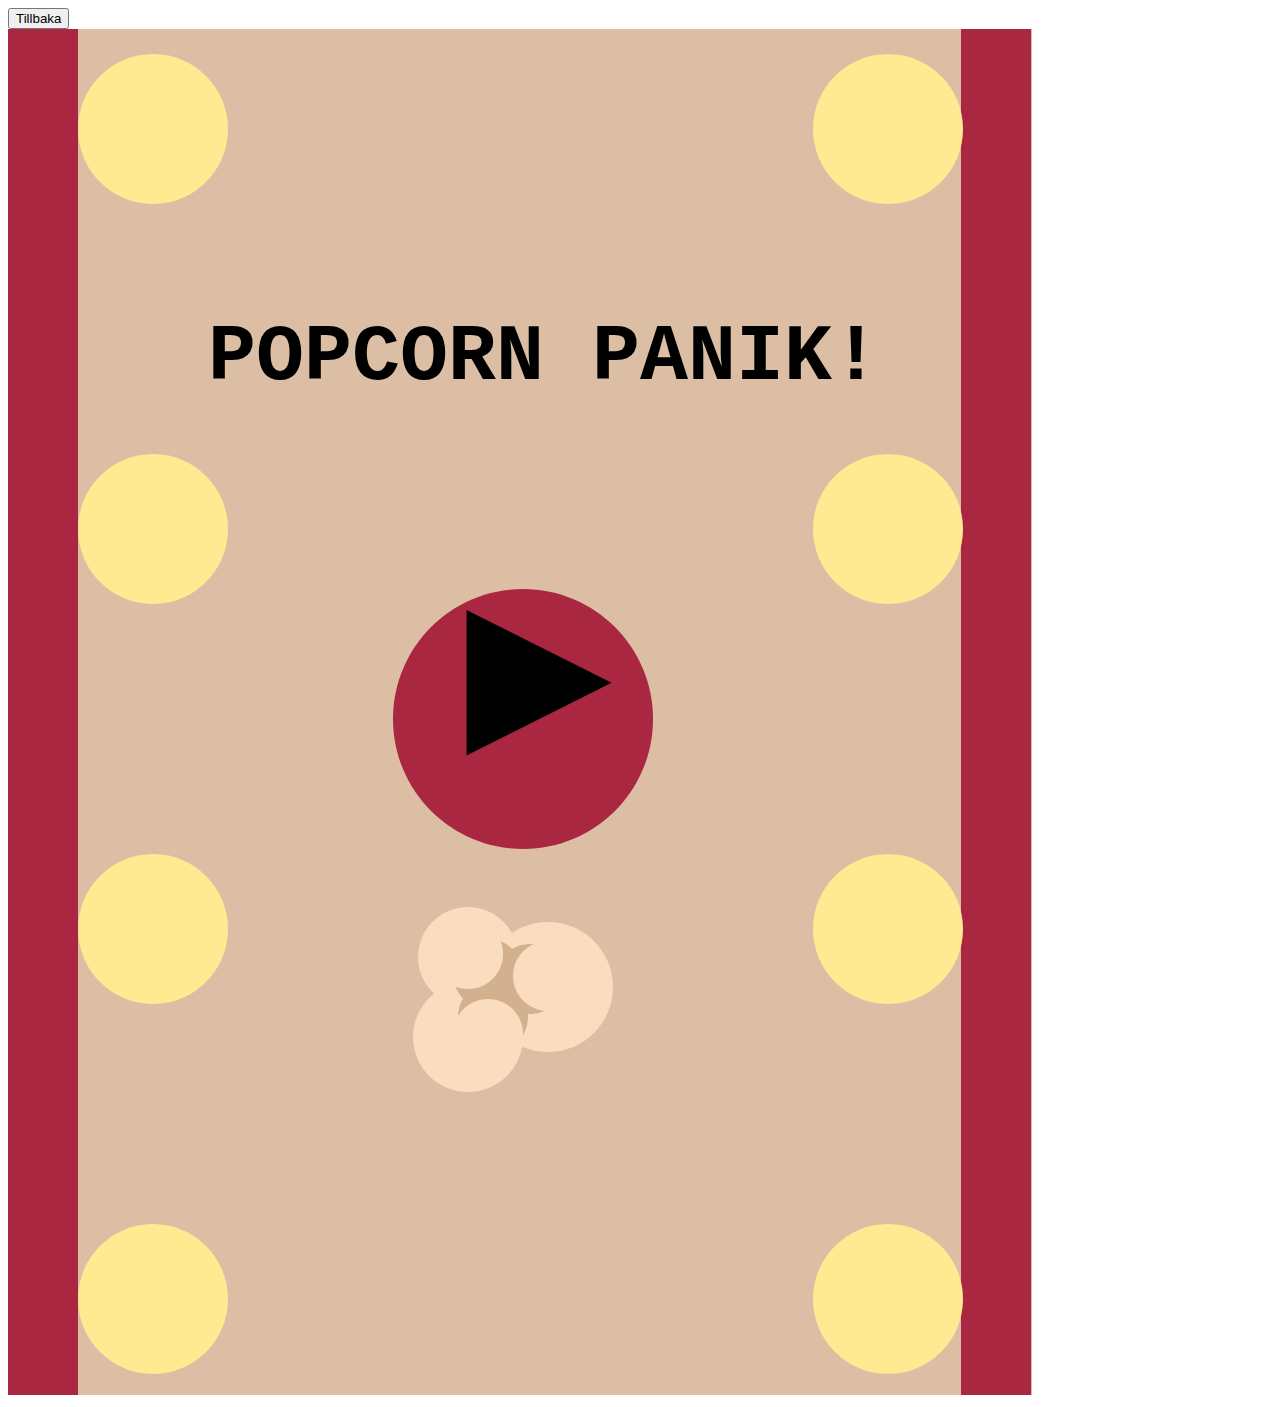
<file: game.html>
<!DOCTYPE html>
<html lang="en">
  <head>
    <meta charset="UTF-8" />
    <meta name="viewport" content="width=device-width, initial-scale=1.0" />
    <title>🍿</title>
    <script src="p5.min.js"></script>
  </head>
  <body>
    <a href="index.html">
      <button class="back-button">Tillbaka</button>
    </a>
    <script src="popcorn.js"></script>
  </body>
</html>
</file>
